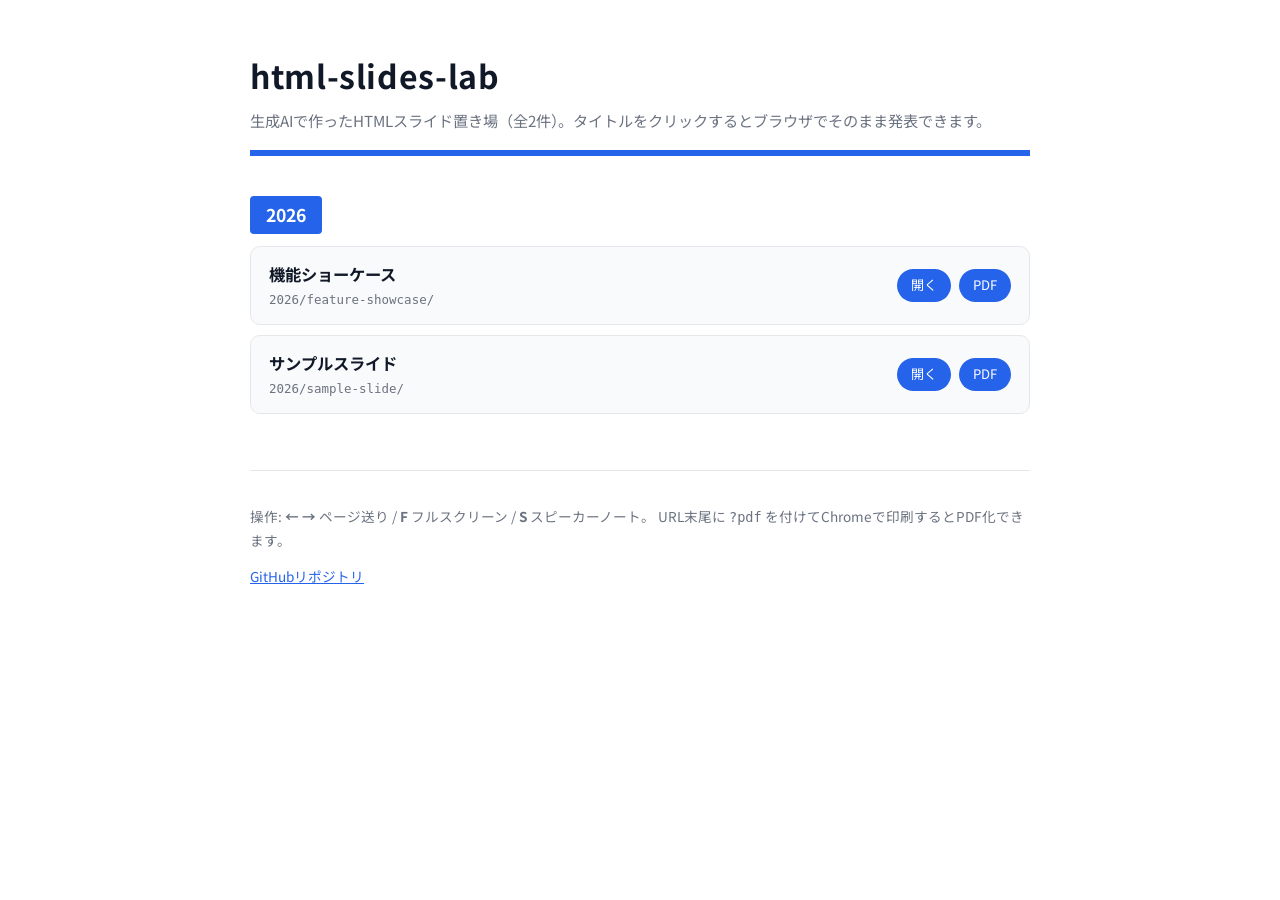
<file: index.html>
<!doctype html>
<!-- このファイルは tools/export/build-index.mjs が自動生成します。直接編集しないでください。 -->
<html lang="ja">
<head>
<meta charset="utf-8" />
<title>html-slides-lab</title>
<meta name="viewport" content="width=device-width, initial-scale=1.0" />
<link rel="stylesheet" href="https://fonts.googleapis.com/css2?family=Noto+Sans+JP:wght@400;700&display=swap" />
<style>
  :root { --accent:#2563eb; --accent-dark:#1e3a8a; --ink:#111827; --muted:#6b7280; --line:#e5e7eb; --bg:#ffffff; --card:#f9fafb; }
  @media (prefers-color-scheme: dark) {
    :root { --ink:#f3f4f6; --muted:#9ca3af; --line:#374151; --bg:#111827; --card:#1f2937; --accent:#60a5fa; --accent-dark:#93c5fd; }
  }
  * { box-sizing: border-box; }
  body { margin:0; padding:0; background:var(--bg); color:var(--ink);
         font-family:'Noto Sans JP','Hiragino Sans','Yu Gothic',sans-serif; line-height:1.7; }
  .wrap { max-width: 820px; margin: 0 auto; padding: 48px 20px 72px; }
  header { border-bottom: 6px solid var(--accent); padding-bottom: 16px; margin-bottom: 8px; }
  h1 { font-size: 2rem; margin: 0 0 6px; letter-spacing: .02em; }
  .lead { color: var(--muted); margin: 0; font-size: .95rem; }
  .year { margin-top: 40px; }
  .year h2 { font-size: 1.1rem; margin: 0 0 12px; color: #fff; background: var(--accent);
             display:inline-block; padding: 4px 16px; border-radius: 4px; }
  ul.decks { list-style: none; margin: 0; padding: 0; }
  ul.decks li { display:flex; flex-wrap:wrap; gap:12px; align-items:center; justify-content:space-between;
                background: var(--card); border:1px solid var(--line); border-radius:10px;
                padding:14px 18px; margin-bottom:10px; }
  a.deck { text-decoration:none; color:inherit; display:flex; flex-direction:column; min-width:0; }
  a.deck:hover .deck-title { color: var(--accent); }
  .deck-title { font-weight:700; font-size:1.02rem; }
  .deck-path { color:var(--muted); font-size:.78rem; font-family:ui-monospace,Consolas,monospace; }
  .links { display:flex; gap:8px; flex-shrink:0; }
  .links a { font-size:.82rem; text-decoration:none; color:#fff; background:var(--accent);
             padding:5px 14px; border-radius:999px; }
  .links a:hover { background: var(--accent-dark); }
  .muted { font-size:.82rem; color:var(--muted); }
  footer { margin-top:56px; padding-top:20px; border-top:1px solid var(--line); font-size:.85rem; color:var(--muted); }
  footer a { color: var(--accent); }
  @media (max-width: 520px) { ul.decks li { flex-direction:column; align-items:flex-start; } }
</style>
</head>
<body>
  <div class="wrap">
    <header>
      <h1>html-slides-lab</h1>
      <p class="lead">生成AIで作ったHTMLスライド置き場（全2件）。タイトルをクリックするとブラウザでそのまま発表できます。</p>
    </header>

    <section class="year">
      <h2>2026</h2>
      <ul class="decks">
        <li>
          <a class="deck" href="2026/feature-showcase/">
            <span class="deck-title">機能ショーケース</span>
            <span class="deck-path">2026/feature-showcase/</span>
          </a>
          <span class="links">
            <a href="2026/feature-showcase/">開く</a>
            <a href="exports/2026/feature-showcase.pdf">PDF</a>
          </span>
        </li>
        <li>
          <a class="deck" href="2026/sample-slide/">
            <span class="deck-title">サンプルスライド</span>
            <span class="deck-path">2026/sample-slide/</span>
          </a>
          <span class="links">
            <a href="2026/sample-slide/">開く</a>
            <a href="exports/2026/sample-slide.pdf">PDF</a>
          </span>
        </li>
      </ul>
    </section>

    <footer>
      <p>操作: <strong>← →</strong> ページ送り / <strong>F</strong> フルスクリーン / <strong>S</strong> スピーカーノート。
         URL末尾に <code>?pdf</code> を付けてChromeで印刷するとPDF化できます。</p>
      <p><a href="https://github.com/wwlapaki310/html-slides-lab">GitHubリポジトリ</a></p>
    </footer>
  </div>
</body>
</html>
</file>
